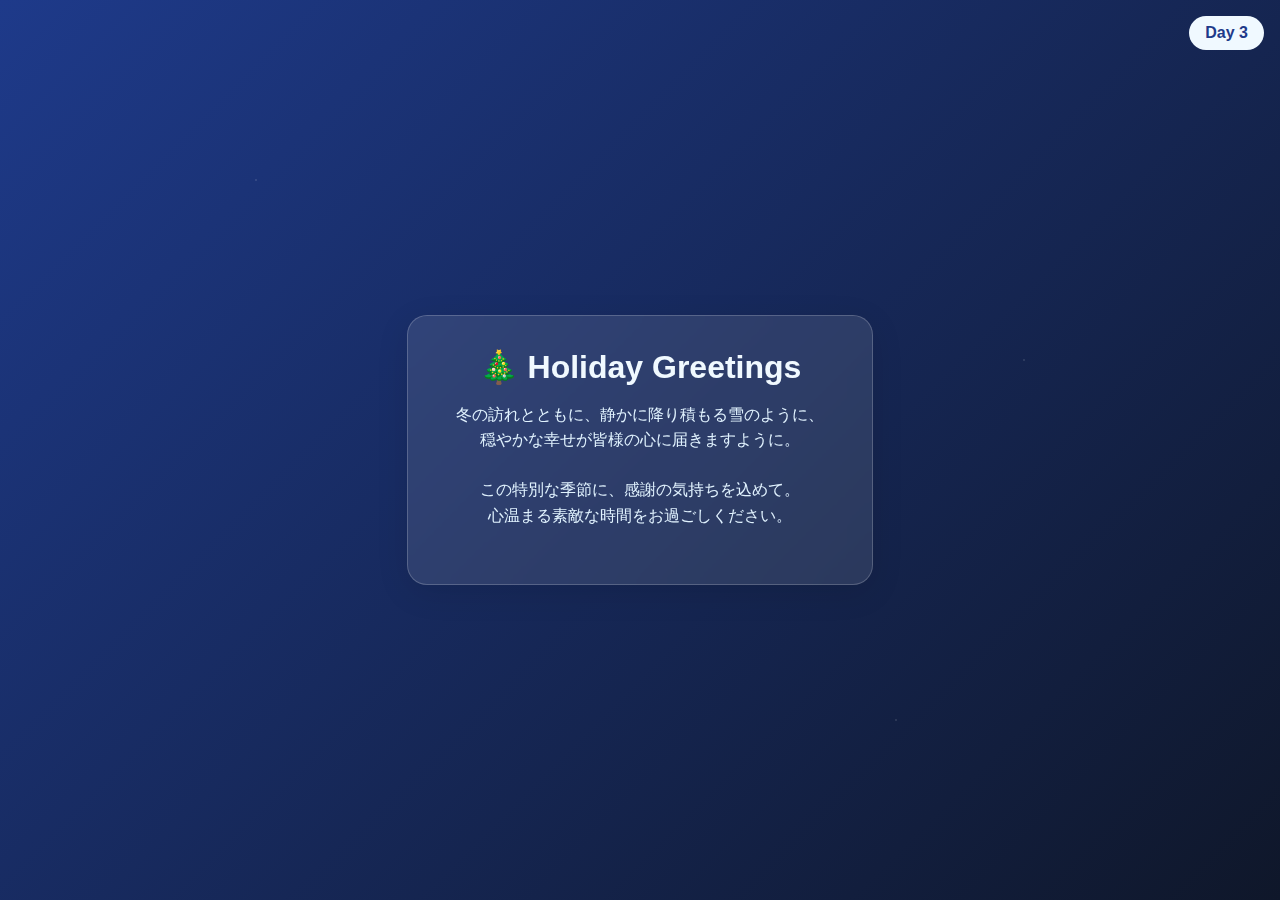
<file: day3/index.html>
<!DOCTYPE html>
<html lang="ja">
  <head>
    <meta charset="UTF-8" />
    <meta name="viewport" content="width=device-width, initial-scale=1.0" />
    <title>Day 3 - Holiday Card</title>
    <style>
      body {
        margin: 0;
        min-height: 100vh;
        display: flex;
        justify-content: center;
        align-items: center;
        background: linear-gradient(135deg, #1e3a8a 0%, #0f172a 100%);
        font-family: Arial, sans-serif;
        overflow: hidden;
        position: relative;
      }

      .card {
        background: rgba(255, 255, 255, 0.1);
        backdrop-filter: blur(10px);
        border-radius: 20px;
        padding: 2rem;
        text-align: center;
        color: white;
        max-width: 80%;
        width: 400px;
        box-shadow: 0 8px 32px rgba(0, 0, 0, 0.1);
        position: relative;
        z-index: 1;
        border: 1px solid rgba(255, 255, 255, 0.2);
      }

      h1 {
        margin: 0 0 1rem 0;
        font-size: 2rem;
        color: #f0f9ff;
      }

      p {
        margin: 0 0 1.5rem 0;
        line-height: 1.6;
        color: #e0f2fe;
      }

      .snowflake {
        position: absolute;
        width: 10px;
        height: 10px;
        background: white;
        border-radius: 50%;
        pointer-events: none;
        animation-name: snowfall;
        animation-timing-function: linear;
        animation-iteration-count: infinite;
        opacity: 0.6;
      }

      @keyframes snowfall {
        0% {
          transform: translateY(-100vh);
        }
        100% {
          transform: translateY(100vh);
        }
      }

      .date {
        position: absolute;
        top: 1rem;
        right: 1rem;
        background: #f0f9ff;
        color: #1e3a8a;
        padding: 0.5rem 1rem;
        border-radius: 999px;
        font-weight: bold;
      }

      .decoration {
        position: absolute;
        width: 100%;
        height: 100%;
        top: 0;
        left: 0;
        pointer-events: none;
        opacity: 0.1;
        background: radial-gradient(
            circle at 20% 20%,
            white 1px,
            transparent 1px
          ),
          radial-gradient(circle at 80% 40%, white 1px, transparent 1px),
          radial-gradient(circle at 40% 60%, white 1px, transparent 1px),
          radial-gradient(circle at 70% 80%, white 1px, transparent 1px);
        background-size: 100% 100%;
      }
    </style>
  </head>
  <body>
    <div class="date">Day 3</div>
    <div class="card">
      <h1>🎄 Holiday Greetings</h1>
      <p>
        冬の訪れとともに、静かに降り積もる雪のように、<br />穏やかな幸せが皆様の心に届きますように。
      </p>
      <p>
        この特別な季節に、感謝の気持ちを込めて。<br />心温まる素敵な時間をお過ごしください。
      </p>
    </div>
    <div class="decoration"></div>

    <script>
      function createSnowflake() {
        const snowflake = document.createElement("div");
        snowflake.className = "snowflake";

        const startPositionLeft = Math.random() * window.innerWidth;
        const animationDuration = Math.random() * 3 + 2; // 2-5秒
        const size = Math.random() * 6 + 4; // 4-10ピクセル

        snowflake.style.left = startPositionLeft + "px";
        snowflake.style.animationDuration = animationDuration + "s";
        snowflake.style.width = size + "px";
        snowflake.style.height = size + "px";
        snowflake.style.position = "fixed"; // スクロールに影響しないように固定
        snowflake.style.top = "-10px"; // 画面外から始まるよう調整

        document.body.appendChild(snowflake);

        snowflake.addEventListener("animationend", () => {
          snowflake.remove();
        });
      }

      // 定期的に雪を生成
      setInterval(createSnowflake, 200);

      // 初期雪を生成
      for (let i = 0; i < 20; i++) {
        setTimeout(createSnowflake, Math.random() * 2000);
      }
    </script>
  </body>
</html>
</file>
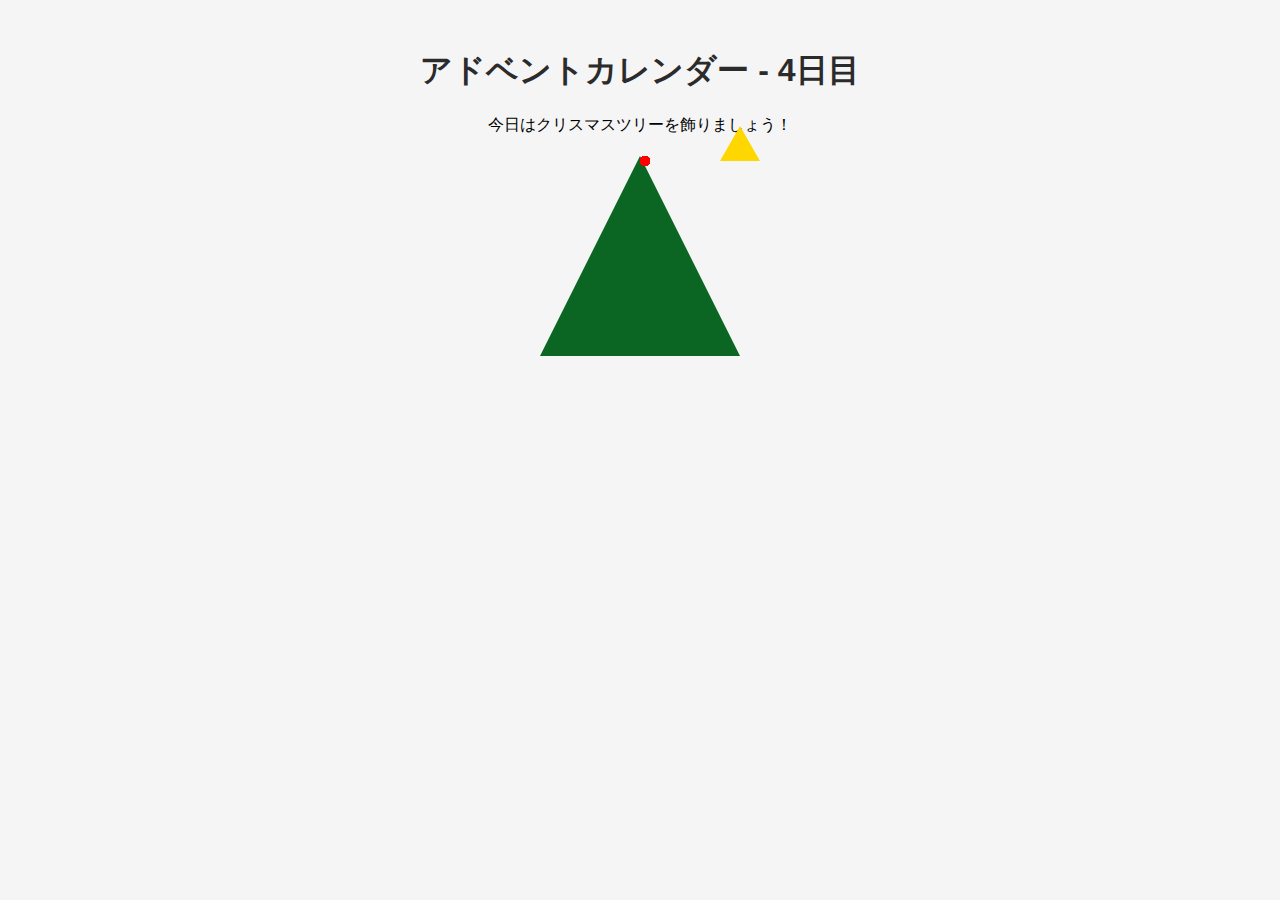
<file: day4/index.html>
<!DOCTYPE html>
<html lang="ja">
  <head>
    <meta charset="UTF-8" />
    <meta name="viewport" content="width=device-width, initial-scale=1.0" />
    <title>アドベントカレンダー - 4日目</title>
    <link rel="stylesheet" href="./style.css" />
  </head>
  <body>
    <div class="calendar-day">
      <h1>アドベントカレンダー - 4日目</h1>
      <p>今日はクリスマスツリーを飾りましょう！</p>
      <div class="tree-container">
        <div class="tree">
          <div class="star"></div>
          <div class="lights"></div>
        </div>
      </div>
    </div>
    <script src="./script.js"></script>
  </body>
</html>
</file>
<file: day4/style.css>
body {
  font-family: Arial, sans-serif;
  background-color: #f5f5f5;
  text-align: center;
  padding: 20px;
}

h1 {
  color: #2b2b2b;
}

.tree-container {
  position: relative;
  margin: 20px auto;
  width: 200px;
  height: 300px;
}

.tree {
  width: 0;
  height: 0;
  border-left: 100px solid transparent;
  border-right: 100px solid transparent;
  border-bottom: 200px solid #0b6623;
  position: relative;
}

.star {
  width: 0;
  height: 0;
  border-left: 20px solid transparent;
  border-right: 20px solid transparent;
  border-bottom: 35px solid #ffd700;
  position: absolute;
  top: -30px;
  left: 80px;
}

.lights {
  position: absolute;
  width: 100%;
  height: 100%;
}

.light {
  width: 10px;
  height: 10px;
  background-color: red;
  border-radius: 50%;
  position: absolute;
  animation: blink 1s infinite;
}

.light:nth-child(odd) {
  animation-delay: 0.5s;
}

@keyframes blink {
  0%,
  100% {
    opacity: 1;
  }
  50% {
    opacity: 0.3;
  }
}
</file>
